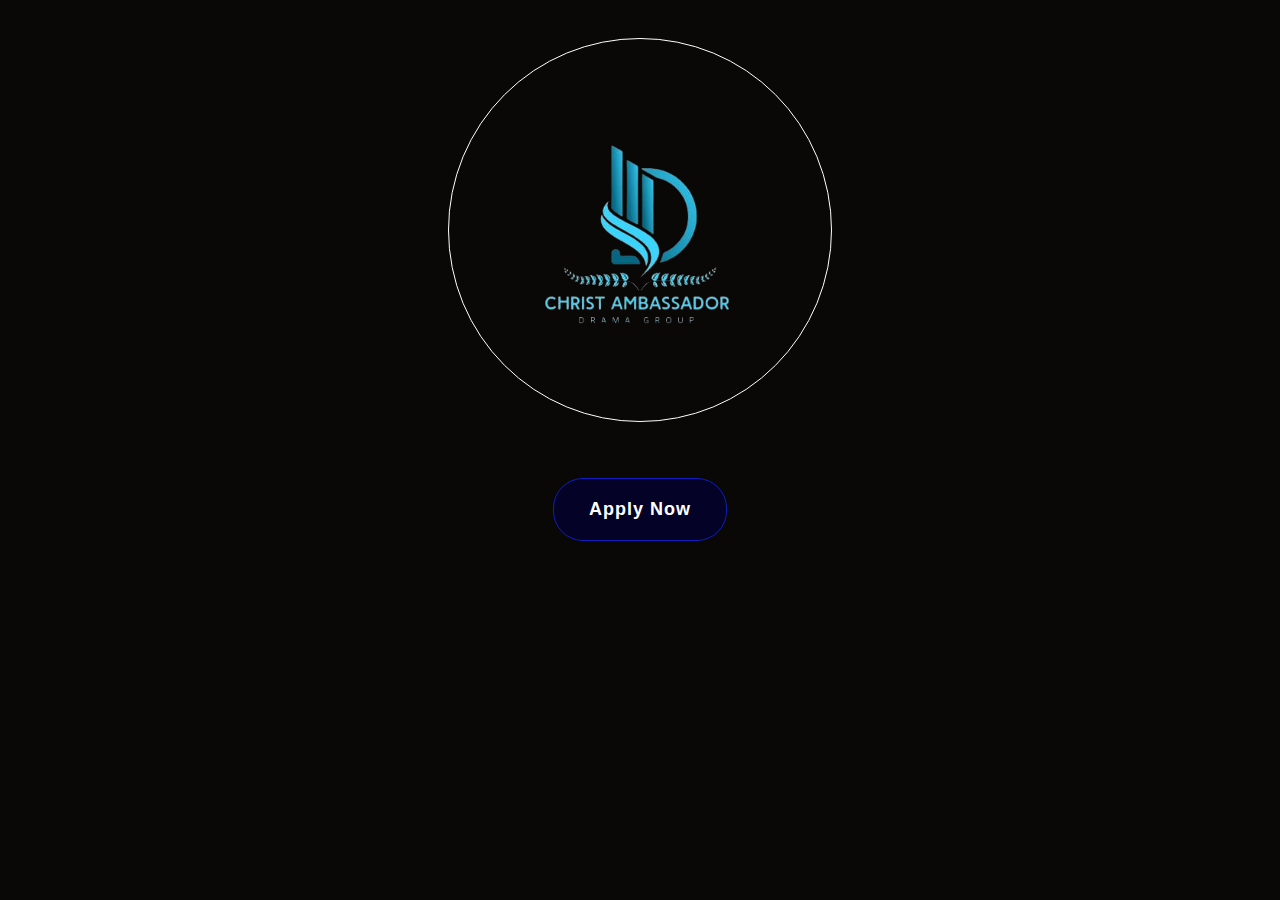
<file: index.html>
<!DOCTYPE html>
<html lang="en">
<head>
    <meta charset="UTF-8">
    <meta name="viewport" content="width=device-width, initial-scale=1.0">
    <title>Christ Ambassador Drama Group</title>
    <link rel="stylesheet" href="style.css">
    <link rel="icon" href="./img/cadg-1 (1).png">
</head>
<body>
    <div class="container">
        <a href="cadg.html"><img src="./img/cadg-1.png" alt=""></a>
    </div>
    <div class="parent">
        <a href="apply.html"><button>Apply Now</button></a>
    </div>
    <!-- <script>
        window.onload = function() {
            alert('Form was submitted successfully!');
        };
    </script> -->
</body>
</html>
</file>
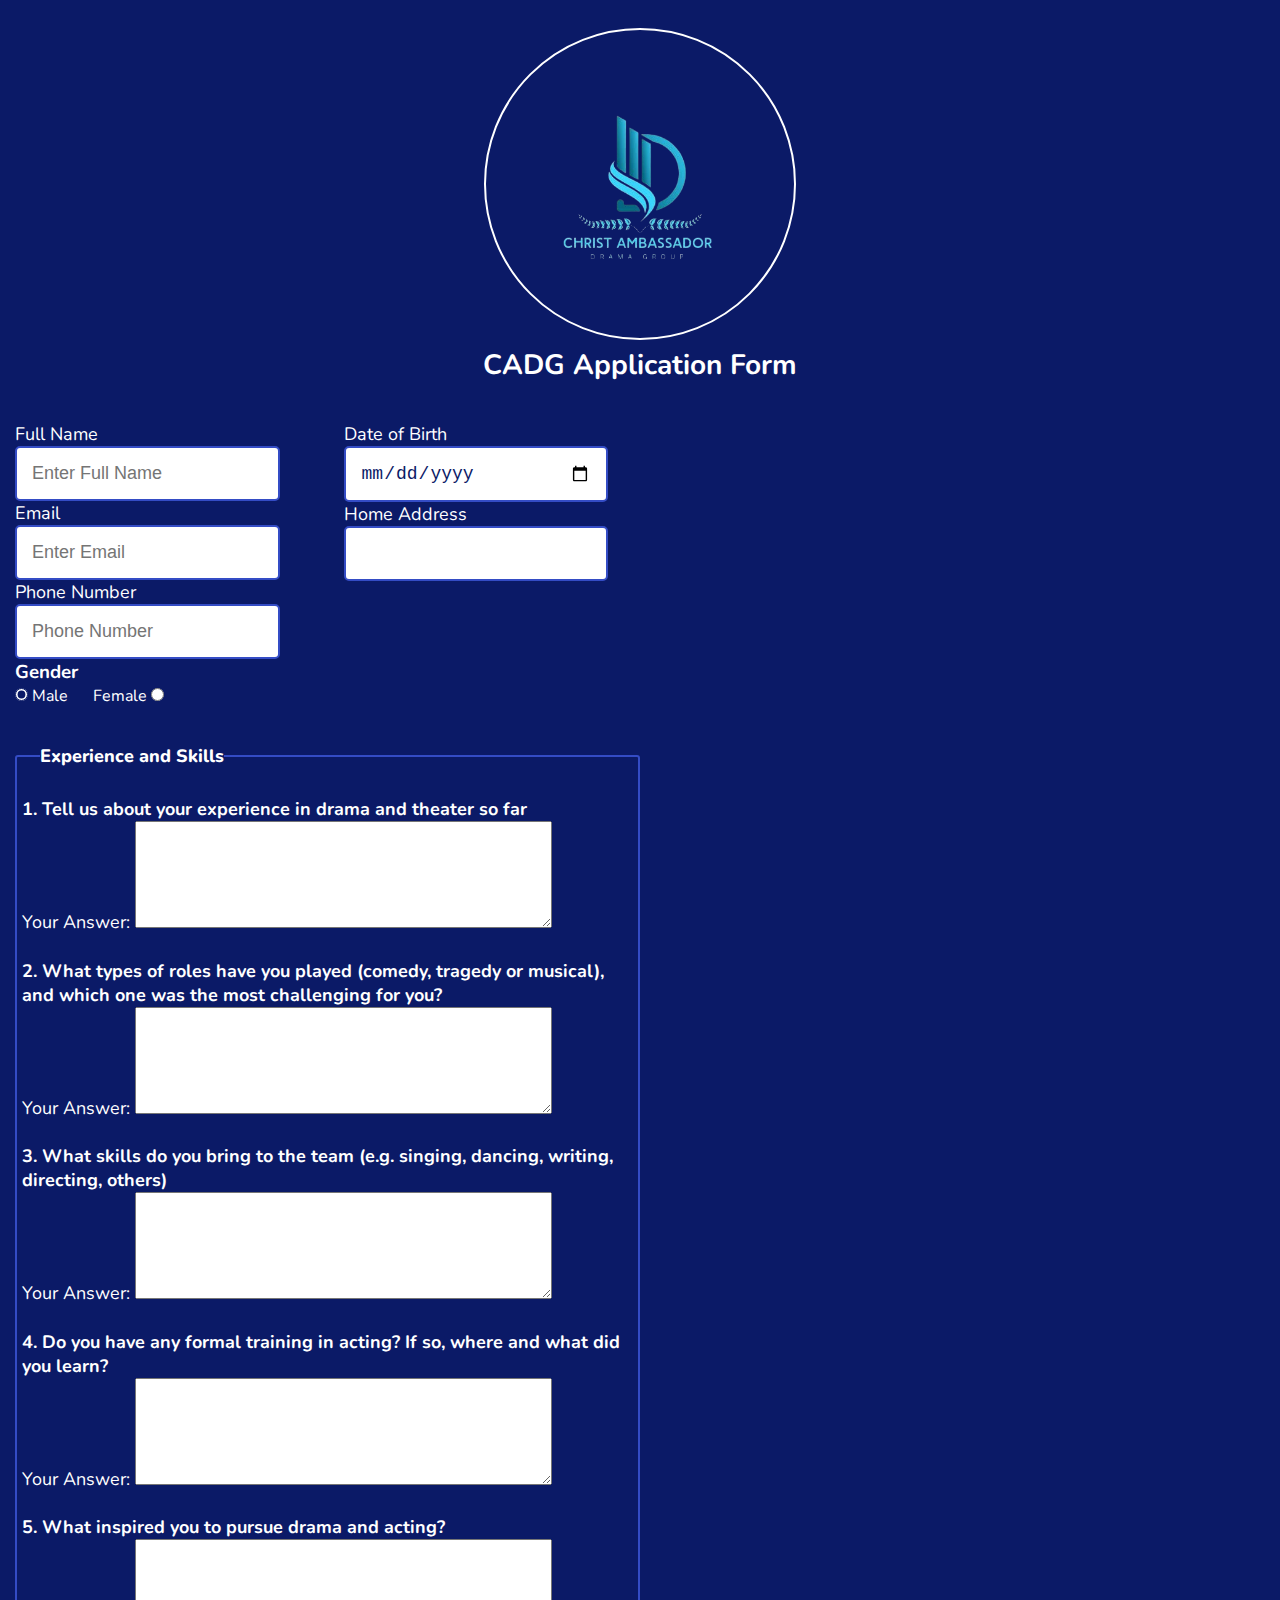
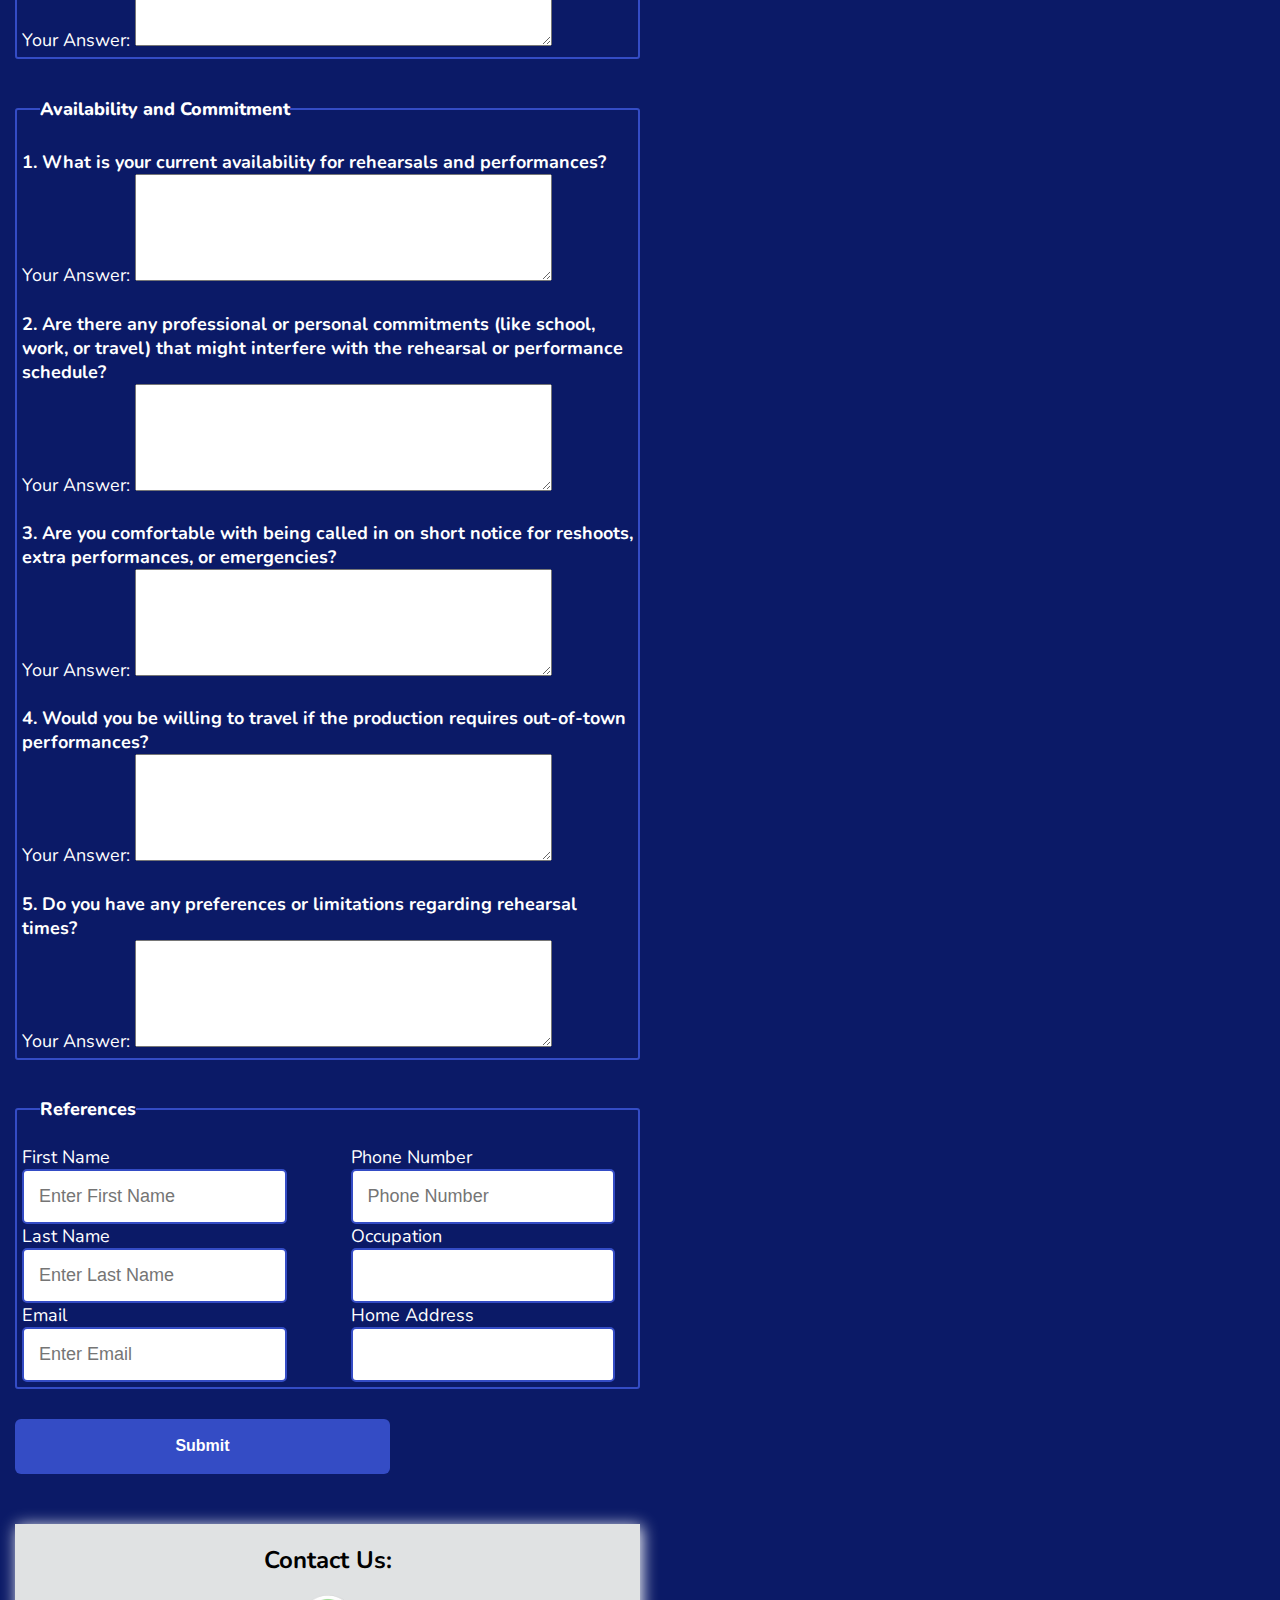
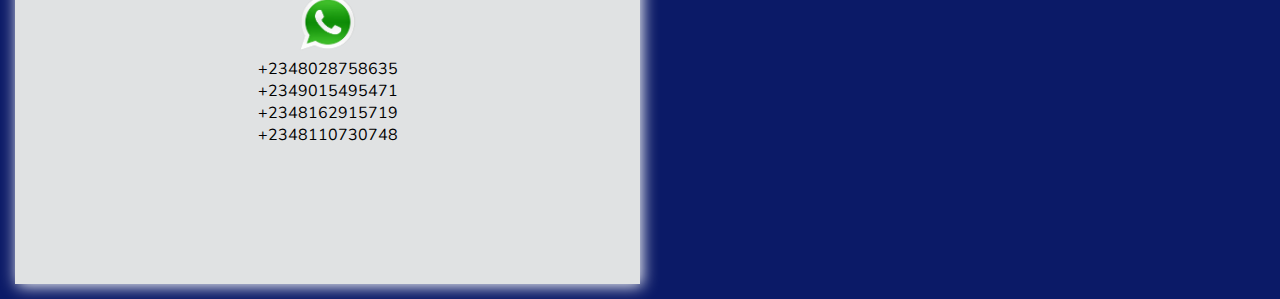
<file: apply.html>
<!DOCTYPE html>
<html lang="en">
<head>
    <meta charset="UTF-8">
    <meta name="viewport" content="width=device-width, initial-scale=1.0">
    <title>Christ Ambassador Drama Group</title>
    <link rel="icon" href="./img/cadg-1 (1).png">
    <link href="https://fonts.googleapis.com/css2?family=Nunito:ital,wght@0,200..1000;1,200..1000&display=swap" rel="stylesheet">
</head>
<style>
    * {
        margin: 0;
        padding: 0;
        box-sizing: border-box;
    }
    body {
        background-color: #0b1a67;
        color: #ffff;
        font-family: "Nunito", sans-serif !important;
    }
    .image {
        text-align: center;
    }
    .image img {
        width: 25%;
        border: 2px solid #ffff;
        border-radius: 50%;
        margin-top: 1%;
    }
    .image h3 {
        font-size: 28px;
    }
    .container {
        padding: 15px;
    }
    .main-user-info {
        display: flex;
        gap: 4rem;
        margin-top: 3%;
        width: 50%;
    }
    .user-input-box {
        font-size: 18px;
    }
    .user-input-box input {
        padding: 15px;
        width: 7cm;
        outline: none;
        border-radius: 5px;
        border: 2px solid #344cc5;
        color: #0b1a67;
        font-size: 18px;
    }
    .gender-category {
        display: flex;
        align-items: center;
        column-gap: 25px;
    } 
    .gender input {
        accent-color: #0b1a67;
    }
    fieldset {
        border: 2px solid #344cc5;
        border-radius: 3px;
        width: 50%;
        margin-top: 3%;
        padding: 5px;
    }
    legend {
        margin-left: 3%;
        font-size: 18px;
        font-weight: 800;
    }
    .content1 {
        margin-top: 4%;
        font-size: 18px;
    }
    .refrence-user {
        width: 20%;
    }
    .form-button {
        margin-top: 5%;
        text-align: center;
    }
    input[type=number]::-webkit-inner-spin-button, 
    input[type=number]::-webkit-outer-spin-button {
    -webkit-appearance: none;
    margin: 0;
    }
    button {
        height: 55px;
        width: 30%;
        color: #fff;
        background-color: #344cc5;
        border: none;
        font-weight: 600;
        font-size: 1rem;
        cursor: pointer;
        margin-top: 30px;
        border-radius: 6px;
        transition: all 0.2 ease;
    }
    button:hover {
        background-color: #0a29c7;
    }
    .contact {
        margin-top: 4%;
        background: #e0e2e3;
        box-shadow: 2px 2px 15px #ffff;
        width: 50%;
        height: 40vh;
        padding: 20px;
        text-align: center;
    }
    .contact img {
        margin-top: 3%;
        width: 10%;
    }
    .contact h2 {
        color: #000;
    }
    .contact p {
        color: #000;
    }
@media screen and (max-width: 600px) {
    .image {
        text-align: center;
    }
    .image img {
        width: 50%;
    }
    .main-user-info {
       display: block !important;
    }
    button {
        width: 80%;
    }
    .contact {
        width: 80%;
    }
    .contact img {
        width: 20%;
    }
}
</style>
<body>
    <div class="container">
        <div class="image">
            <a href="cadg.html"><img src="./img/cadg-1.png" alt=""></a>
            <h3>CADG Application Form</h3>
        </div>
        <form id="cadg">
            <div class="main-user-info">
                <div>
                    <div class="user-input-box">
                        <label for="First Name">Full Name</label> <br>
                        <input type="text" name="Full Name" placeholder="Enter Full Name" required>
                    </div>
                    <div class="user-input-box">
                        <label for="First Name">Email</label> <br>
                        <input type="text" name="Email" placeholder="Enter Email" required>
                    </div>
                    <div class="user-input-box">
                        <label for="Phone Number">Phone Number</label> <br>
                        <input type="number" name="Phone Number" placeholder="Phone Number" maxlength="11" required>
                    </div>
                </div>
                <div>
                    <div class="user-input-box">
                        <label for="Date of Birth">Date of Birth</label> <br>
                        <input type="date" name="Date of Birth" required>
                    </div> 
                    <div class="user-input-box">
                        <label for="Address">Home Address</label> <br>
                        <input type="text" name="Address" required>
                    </div> 
                </div>
            </div>
            <div class="gender-box">
                <h3>Gender</h3>
                <div class="gender-category">
                    <div class="gender">
                        <input type="radio" name="gender" value="male" checked>
                        <label for="male">Male</label>
                    </div>
                    <div class="gender">
                        <label for="female">Female</label>
                        <input type="radio" name="gender" value="female">
                    </div>
                </div>
            </div>
            <fieldset>
                <legend> Experience and Skills </legend>
                <div class="content1">
                    <h4>1. Tell us about your experience in drama and theater so far</h4>
                    <label for="answer">Your Answer:</label>
                    <textarea name="Tell us about your experience in drama and theater so far" rows="7" cols="50" placeholder="Type your answer here" required>
                    </textarea>
                </div>
                <div class="content1">
                    <h4>2. What types of roles have you played (comedy, tragedy or musical), and which one was the most challenging for you?</h4>
                    <label for="answer">Your Answer:</label>
                    <textarea name="What types of roles have you played (comedy, tragedy or musical), and which one was the most challenging for you?" rows="7" cols="50" placeholder="Type your answer here" required>
                    </textarea>
                </div>
                <div class="content1">
                    <h4>3. What skills do you bring to the team (e.g. singing, dancing, writing, directing, others)
                    </h4>
                    <label for="answer">Your Answer:</label>
                    <textarea name="What skills do you bring to the team (e.g. singing, dancing, writing, directing, others)"  rows="7" cols="50" placeholder="Type your answer here" required>
                    </textarea>
                </div>
                <div class="content1">
                    <h4>4. Do you have any formal training in acting? If so, where and what did you learn?</h4>
                    <label for="answer">Your Answer:</label>
                    <textarea name="Do you have any formal training in acting? If so, where and what did you learn?"  rows="7" cols="50" placeholder="Type your answer here" required>
                    </textarea>
                </div>
                <div class="content1">
                    <h4>5. What inspired you to pursue drama and acting?</h4>
                    <label for="answer">Your Answer:</label>
                    <textarea name="What inspired you to pursue drama and acting?" rows="7" cols="50" placeholder="Type your answer here" required>
                    </textarea>
                </div>
            </fieldset>
            <fieldset>
                <legend>Availability and Commitment</legend>
                <div class="content1">
                    <h4>1. What is your current availability for rehearsals and performances?</h4>
                    <label for="answer">Your Answer:</label>
                    <textarea name="What is your current availability for rehearsals and performances?" rows="7" cols="50" placeholder="Type your answer here" required>
                    </textarea>
                </div>
                <div class="content1">
                    <h4>2. Are there any professional or personal commitments (like school, work, or travel) that might interfere with the rehearsal or performance schedule?</h4>
                    <label for="answer">Your Answer:</label>
                    <textarea name="Are there any professional or personal commitments (like school, work, or travel) that might interfere with the rehearsal or performance schedule?" rows="7" cols="50" placeholder="Type your answer here" required>
                    </textarea>
                </div>
                <div class="content1">
                    <h4>3. Are you comfortable with being called in on short notice for reshoots, extra performances, or emergencies?</h4>
                    <label for="answer">Your Answer:</label>
                    <textarea name="Are you comfortable with being called in on short notice for reshoots, extra performances, or emergencies?" rows="7" cols="50" placeholder="Type your answer here" required>
                    </textarea>
                </div>
                <div class="content1">
                    <h4>4. Would you be willing to travel if the production requires out-of-town performances?</h4>
                    <label for="answer">Your Answer:</label>
                    <textarea name="Would you be willing to travel if the production requires out-of-town performances?" rows="7" cols="50" placeholder="Type your answer here" required>
                    </textarea>
                </div>
                <div class="content1">
                    <h4>5. Do you have any preferences or limitations regarding rehearsal times?</h4>
                    <label for="answer">Your Answer:</label>
                    <textarea name="Do you have any preferences or limitations regarding rehearsal times?" rows="7" cols="50" placeholder="Type your answer here" required>
                    </textarea>
                </div>
            </fieldset>
            <fieldset>
                <legend>References</legend>
                <div class="main-user-info">
                    <div>
                        <div class="user-input-box">
                            <label for="First Name">First Name</label> <br>
                            <input type="text" name="First Name" placeholder="Enter First Name" maxlength="20" required>
                        </div>
                        <div class="user-input-box">
                            <label for="Last Name">Last Name</label> <br>
                            <input type="text" name="Last Name" placeholder="Enter Last Name" maxlength="20" required>
                        </div>
                        <div class="user-input-box">
                            <label for="First Name">Email</label> <br>
                            <input type="text" name="email" placeholder="Enter Email" required>
                        </div>
                    </div>
                    <div>
                        <div class="user-input-box">
                            <label for="Phone Number">Phone Number</label> <br>
                            <input type="number" name="phone Number" placeholder="Phone Number" required>
                        </div>
                        <div class="user-input-box">
                            <label for="Date of Birth">Occupation</label> <br>
                            <input type="text" name="Occupation" required>
                        </div> 
                        <div class="user-input-box">
                            <label for="Address">Home Address</label> <br>
                            <input type="text" name="Address" required>
                        </div> 
                    </div>
                </div>
            </fieldset>
            <input type="hidden" name="_captcha" value="false">
            <!-- <input type="hidden" name="_next" value="https://cadg.vercel.app/."> -->
            <input type="hidden" name="_template" value="table">
            <button type="sumit">Submit</button>
        </form>
        <div class="contact">
            <h2>Contact Us:</h2>
            <img src="./img/whatsapp.logo.webp" alt="">
            <p>+2348028758635</p>
            <p>+2349015495471</p>
            <p>+2348162915719</p>
            <p>+2348110730748</p>
        </div>
    </div>
    <script>
        document.getElementById('cadg').addEventListener('submit', function(event) {
            event.preventDefault(); // Prevent default form submission
            
            // Show the alert
            alert('Form submitted successfully!');

      
            const formAction = "https://formsubmit.co/f2ad48ab2a0b89ac9e6668f21cca3504";
            const formData = new FormData(this); // Capture form data
            
            // Redirect or simulate form submission
            fetch(formAction, {
                method: 'POST',
                body: formData
            }).then(response => {
                if (response.ok) {
                    alert('Form successfully submitted.');
                    document.getElementById('cadg').reset();
                }
            }).catch(error => console.error('Error:', error));
        });
    </script>
</body>
</html>
</file>
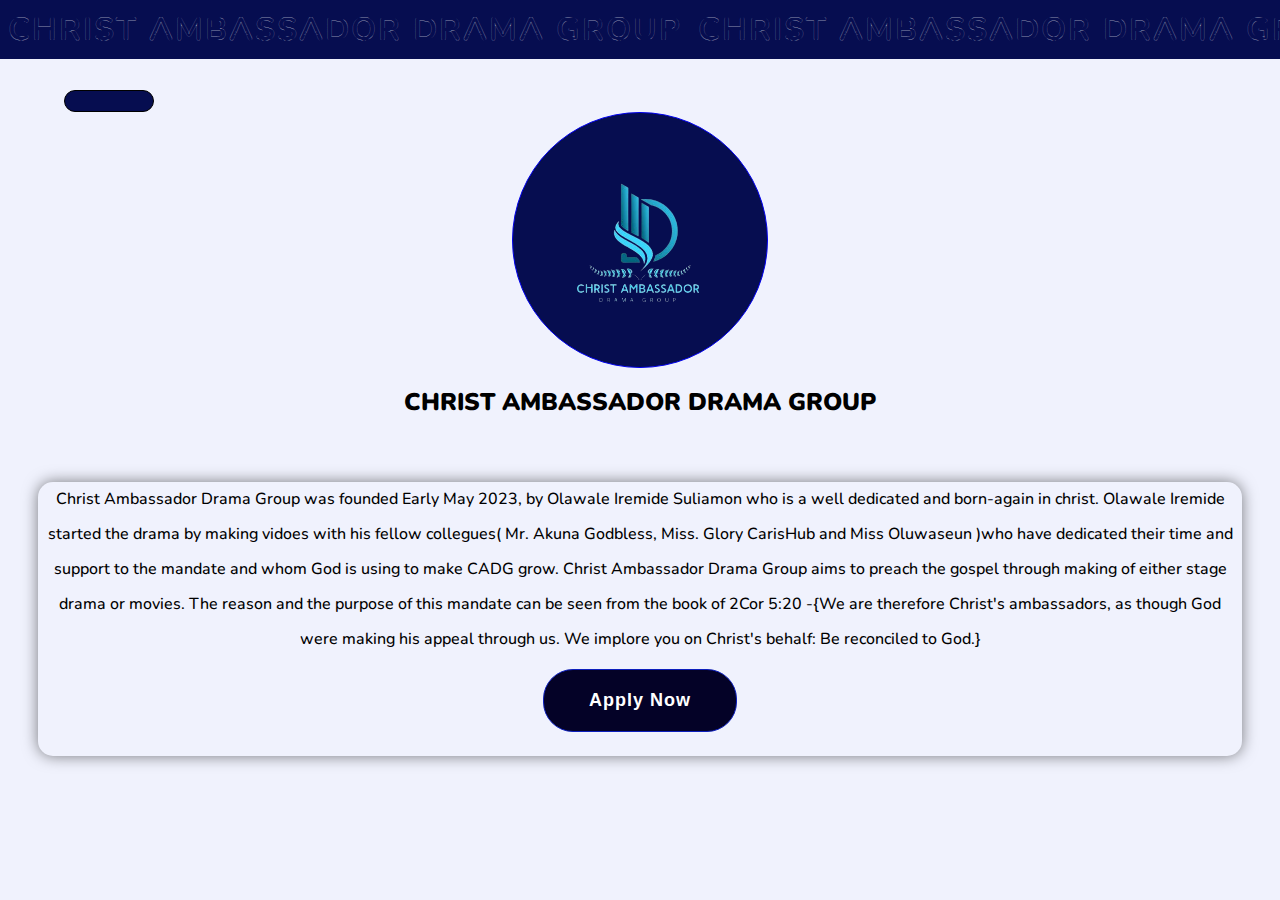
<file: cadg.html>
<!DOCTYPE html>
<html lang="en">
<head>
    <meta charset="UTF-8">
    <meta name="viewport" content="width=device-width, initial-scale=1.0">
    <title>Christ Ambassador Drama Group</title>
    <link rel="stylesheet" href="cadg.css">
    <link rel="preconnect" href="https://fonts.googleapis.com">
    <link rel="preconnect" href="https://fonts.gstatic.com" crossorigin>
    <link href="https://fonts.googleapis.com/css2?family=Nunito:ital,wght@0,200..1000;1,200..1000&display=swap" rel="stylesheet">
    <link rel="stylesheet" href="https://cdnjs.cloudflare.com/ajax/libs/font-awesome/6.6.0/css/all.min.css" integrity="sha512-Kc323vGBEqzTmouAECnVceyQqyqdsSiqLQISBL29aUW4U/M7pSPA/gEUZQqv1cwx4OnYxTxve5UMg5GT6L4JJg==" crossorigin="anonymous" referrerpolicy="no-referrer" />
    <link rel="icon" href="./img/cadg-1 (1).png">
</head>
<body>
    <div class="container">
        <div class="hero">
            <h1>Christ Ambassador Drama Group</h1>
            <h1>Christ Ambassador Drama Group</h1>
            <h1>Christ Ambassador Drama Group</h1>
            <h1>Christ Ambassador Drama Group</h1>
        </div>
        <div class="hero-subheading">                       
            <div class="icon">
                <a href="index.html"><i class="fa-solid fa-arrow-left"></i></a>
            </div>
            <a href="cadg.html"><img src="./img/cadg-1.png" alt=""></a>
            <div class="parent">
                <h2>Christ ambassador Drama Group</h2>
                <p>
                    Christ Ambassador Drama Group was founded Early May 2023, by Olawale Iremide Suliamon who is a well dedicated and born-again in christ. Olawale Iremide started the drama by making vidoes with his fellow collegues( Mr. Akuna Godbless, Miss. Glory CarisHub and Miss Oluwaseun )who have dedicated their time and support to the mandate and whom God is using to make CADG grow. Christ Ambassador Drama Group aims to preach the gospel through making of either stage drama or movies.
                    The reason and the purpose of this mandate can be seen from the book of 2Cor 5:20 -{We are therefore Christ's ambassadors, as though God were making his appeal through us. We implore you on Christ's behalf: Be reconciled to God.} 
                    <br>
                    <a href="apply.html"><button>Apply Now</button></a>
                </p>
            </div>
        </div>
    </div>
</body>
</html>
</file>
<file: style.css>
* {
    margin: 0;
    padding: 0;
    box-sizing: border-box;
}
body {
    background-color: #0a0707;
}
.parent {
    text-align: center
}
.parent button {
    text-align: right;
    margin-top: 4%; 
}
.parent a{
    text-decoration: none;
}
.parent button{
    background: #040227;
    border: 1px solid #0d1fbd;
    color: #fff;
    border-radius: 30px;
    padding: 20px 35px;
    text-align: center;
    font-weight: 600;
    font-size: 18px;
    letter-spacing: 1px;
    transition: 3s;
    cursor: pointer;
} 
.parent button:hover {
    background-color: #ffff;
    font-weight: 600;
    color: #040227;
}
.container {
    text-align: center
}
.container img{
    margin-top: 3%;
    width: 30%;
    border: 1px solid #fff;
    border-radius: 1000px;
    transition: 5s;
}
.container img:hover {
    background-color: #040227;
}
@media screen and (max-width: 768px) {
    .container a img {
        width: 50%;
        margin-top: 10%;
    }
}
</file>
<file: cadg.css>
* {
    margin: 0;
    padding: 0;
    box-sizing: border-box;
}
body {
    font-family: "Nunito", sans-serif;
    background: #f0f2fd;
}
.hero {
    display: flex;
    justify-content: flex-start;
    overflow: hidden;
    background-color: #060d50;
    width: 100%;
    position: fixed;
    top: 0;
    z-index: 1;
}
.hero h1 {
    color: transparent;
    -webkit-text-stroke-width: 0.1px;
    -webkit-text-stroke-color: #fff;
    white-space: nowrap;
    text-transform: uppercase;
    letter-spacing: 2px;
    padding: 8px;
    cursor: pointer;
    animation: move 8000ms linear infinite;
}
@keyframes move {
    0% {
        transform: translateX(0);
    }
    100% {
        transform: translateX(-100%);
    }
}
.icon {
    border: 1px solid;
    width: 7%;
    text-align: center;
    margin-top: 7%;
    margin-left: 5%;
    padding: 10px 7px;
    background-color: #060d50;
    border-radius: 30px;
}
.icon a {
    text-decoration: none;
}
.icon i {
    font-size: 20px;
    color: #fff;
}
.hero-subheading {
    text-align: center;
    width: 100%;
}
.hero-subheading img{
    width: 20%;
    border: 1px solid;
    border-radius:200px;
    transition: .5s;
    background-color: #060d50;
}
.parent {
    text-align: center;
}
.parent h2{
    text-transform: uppercase;
    margin-top: 1%;
    cursor: pointer;
    font-weight: 900;
}
.parent p{
    margin: 3%;
    text-align: center;
    font-weight: 500;
    cursor: pointer;
    margin-top: 5%;
    background: #f0f2fd;
    border-radius: 15px;
    box-shadow: 0 0 15px rgba(0, 0, 0, 0.5);
    line-height: 35px;
}
.parent button {
    text-align: right;
    margin-top: 1%; 
    margin-bottom: 2%
}
.parent a{
    text-decoration: none;
}
.parent button{
    background: #040227;
    border: 1px solid #0d1fbd;
    color: #fff;
    border-radius: 30px;
    padding: 20px 45px;
    text-align: center;
    font-weight: 600;
    font-size: 18px;
    letter-spacing: 1px;
    transition: 3s;
    cursor: pointer;
} 
.parent button:hover {
    background-color: #ffff;
    font-weight: 600;
    color: #040227;
}
    @media screen and (max-width: 768px) {
        .hero-subheading img {
            width: 40%;
        }
        .icon {
            width: 15%;
            margin-top: 15%;
        }
    }
</file>
